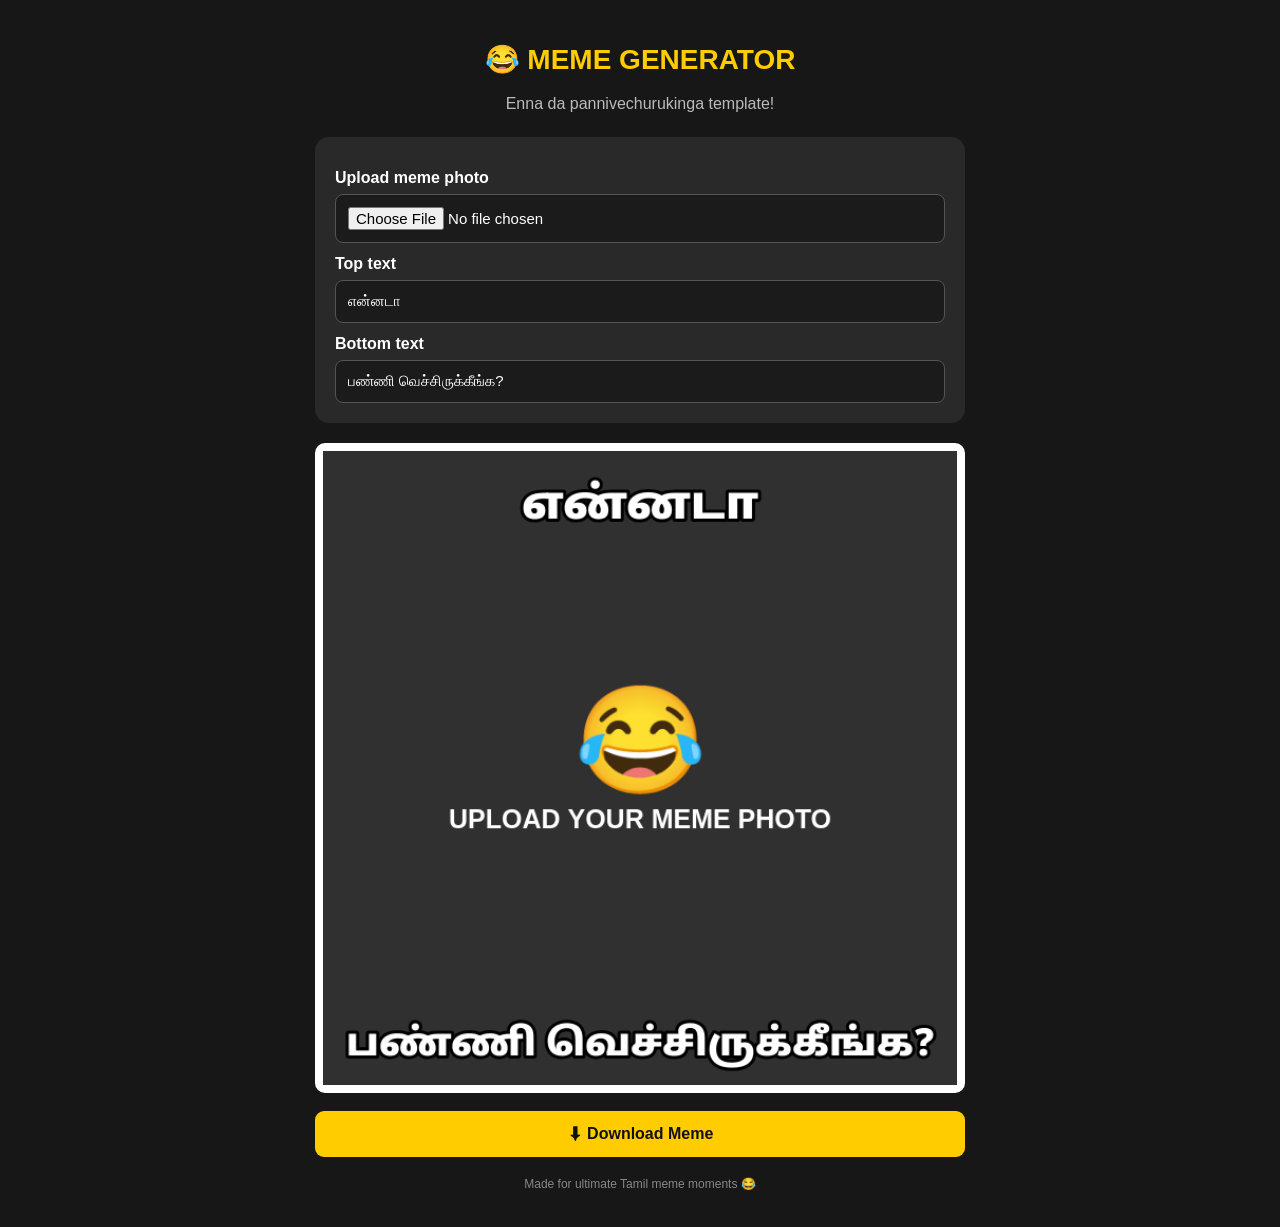
<file: meme.html>
<!DOCTYPE html>
<html lang="ta">
<head>
  <meta charset="UTF-8">
  <meta name="viewport" content="width=device-width, initial-scale=1.0">
  <title>Enna Da Pannivechurukinga Meme</title>

  <link href="https://fonts.googleapis.com/css2?family=Noto+Sans+Tamil:wght@700;900&display=swap" rel="stylesheet">

  <style>
    * {
      box-sizing: border-box;
    }

    body {
      margin: 0;
      min-height: 100vh;
      background: #171717;
      color: white;
      font-family: Arial, sans-serif;
      display: flex;
      justify-content: center;
      align-items: center;
      padding: 24px;
    }

    .container {
      width: 100%;
      max-width: 650px;
      text-align: center;
    }

    h1 {
      color: #ffcc00;
      font-size: 28px;
    }

    .subtitle {
      color: #bbb;
      margin-bottom: 24px;
    }

    .controls {
      background: #292929;
      padding: 20px;
      border-radius: 14px;
      margin-bottom: 20px;
      text-align: left;
    }

    label {
      display: block;
      margin: 12px 0 7px;
      font-weight: bold;
    }

    input {
      width: 100%;
      padding: 12px;
      border: 1px solid #555;
      border-radius: 8px;
      background: #1b1b1b;
      color: white;
      font-size: 15px;
    }

    .preview {
      background: #fff;
      padding: 8px;
      border-radius: 10px;
      overflow: hidden;
    }

    canvas {
      display: block;
      width: 100%;
      height: auto;
    }

    button {
      margin-top: 18px;
      width: 100%;
      padding: 14px;
      border: none;
      border-radius: 9px;
      background: #ffcc00;
      color: #111;
      font-weight: bold;
      font-size: 16px;
      cursor: pointer;
    }

    button:hover {
      background: #ffe066;
    }

    .footer {
      color: #888;
      font-size: 12px;
      margin-top: 20px;
    }
  </style>
</head>

<body>
  <main class="container">
    <h1>😂 MEME GENERATOR</h1>
    <p class="subtitle">Enna da pannivechurukinga template!</p>

    <section class="controls">
      <label for="photo">Upload meme photo</label>
      <input type="file" id="photo" accept="image/*">

      <label for="topText">Top text</label>
      <input
        id="topText"
        value="என்னடா"
        placeholder="Enter top text"
      >

      <label for="bottomText">Bottom text</label>
      <input
        id="bottomText"
        value="பண்ணி வெச்சிருக்கீங்க?"
        placeholder="Enter bottom text"
      >
    </section>

    <div class="preview">
      <canvas id="memeCanvas" width="600" height="600"></canvas>
    </div>

    <button id="download">⬇ Download Meme</button>

    <p class="footer">Made for ultimate Tamil meme moments 😂</p>
  </main>

  <script>
    const canvas = document.getElementById("memeCanvas");
    const ctx = canvas.getContext("2d");

    const photoInput = document.getElementById("photo");
    const topInput = document.getElementById("topText");
    const bottomInput = document.getElementById("bottomText");

    let uploadedImage = null;

    function drawMeme() {
      const width = canvas.width;
      const height = canvas.height;

      // Background
      ctx.fillStyle = "#d7d7d7";
      ctx.fillRect(0, 0, width, height);

      if (uploadedImage) {
        const scale = Math.max(
          width / uploadedImage.width,
          height / uploadedImage.height
        );

        const imageWidth = uploadedImage.width * scale;
        const imageHeight = uploadedImage.height * scale;

        ctx.drawImage(
          uploadedImage,
          (width - imageWidth) / 2,
          (height - imageHeight) / 2,
          imageWidth,
          imageHeight
        );
      } else {
        // Default placeholder
        ctx.fillStyle = "#303030";
        ctx.fillRect(0, 0, width, height);

        ctx.fillStyle = "#ffcc00";
        ctx.textAlign = "center";
        ctx.font = "bold 100px Arial";
        ctx.fillText("😂", width / 2, 280);

        ctx.fillStyle = "#ffffff";
        ctx.font = "bold 25px Arial";
        ctx.fillText("UPLOAD YOUR MEME PHOTO", width / 2, 350);
      }

      drawText(topInput.value, 55);
      drawText(bottomInput.value, height - 35);
    }

    function drawText(text, y) {
      if (!text.trim()) return;

      const width = canvas.width;
      const maxWidth = width - 30;

      let fontSize = 43;

      ctx.textAlign = "center";
      ctx.textBaseline = "middle";

      // Fit the text within the canvas
      do {
        ctx.font = `900 ${fontSize}px "Noto Sans Tamil", sans-serif`;
        fontSize--;
      } while (
        ctx.measureText(text).width > maxWidth &&
        fontSize > 16
      );

      ctx.lineJoin = "round";
      ctx.strokeStyle = "black";
      ctx.lineWidth = 6;
      ctx.fillStyle = "white";

      ctx.strokeText(text, width / 2, y, maxWidth);
      ctx.fillText(text, width / 2, y, maxWidth);
    }

    photoInput.addEventListener("change", event => {
      const file = event.target.files[0];
      if (!file) return;

      const image = new Image();

      image.onload = () => {
        uploadedImage = image;
        drawMeme();
        URL.revokeObjectURL(image.src);
      };

      image.src = URL.createObjectURL(file);
    });

    topInput.addEventListener("input", drawMeme);
    bottomInput.addEventListener("input", drawMeme);

    document.fonts.ready.then(drawMeme);

    document.getElementById("download").addEventListener("click", () => {
      canvas.toBlob(blob => {
        if (!blob) {
          alert("Could not create meme. Please try again.");
          return;
        }

        const url = URL.createObjectURL(blob);
        const link = document.createElement("a");

        link.href = url;
        link.download = "enna-da-pannivechurukinga-meme.png";
        link.click();

        URL.revokeObjectURL(url);
      }, "image/png");
    });

    drawMeme();
  </script>
</body>
</html>
</file>
